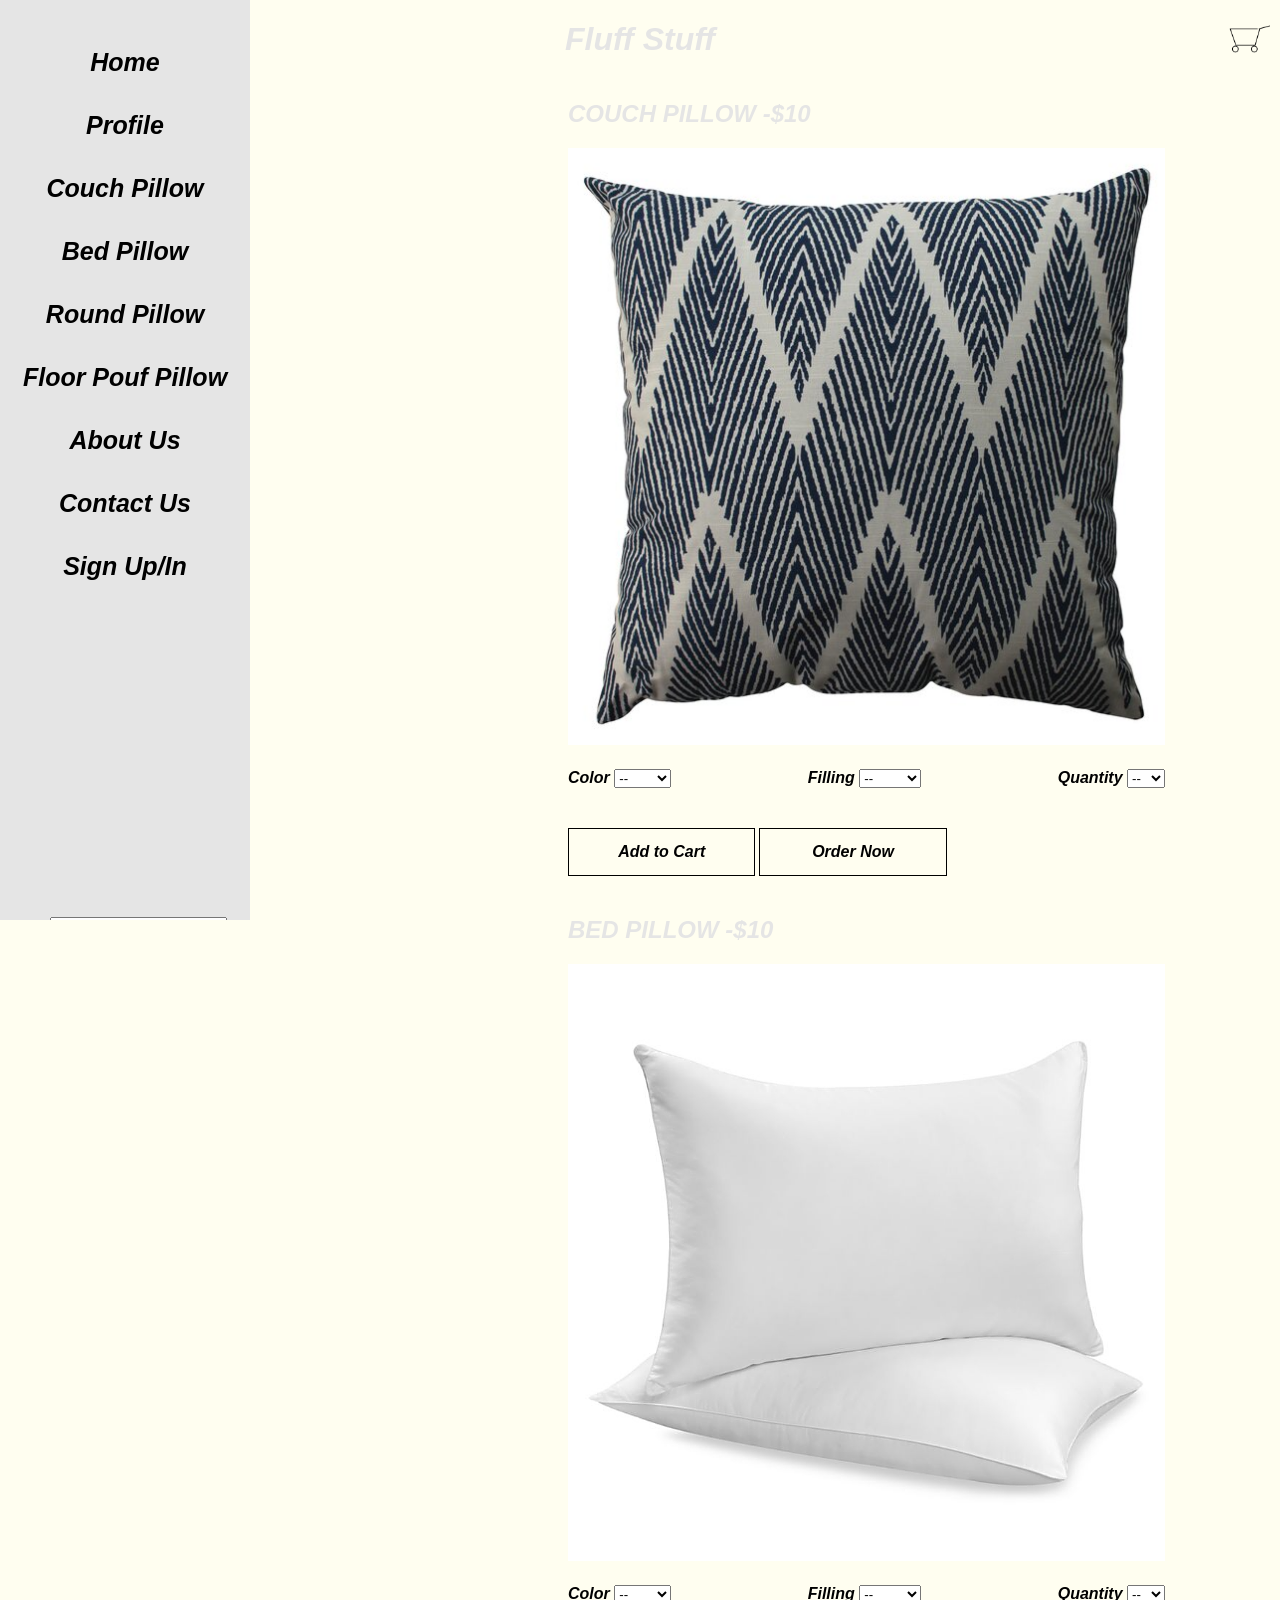
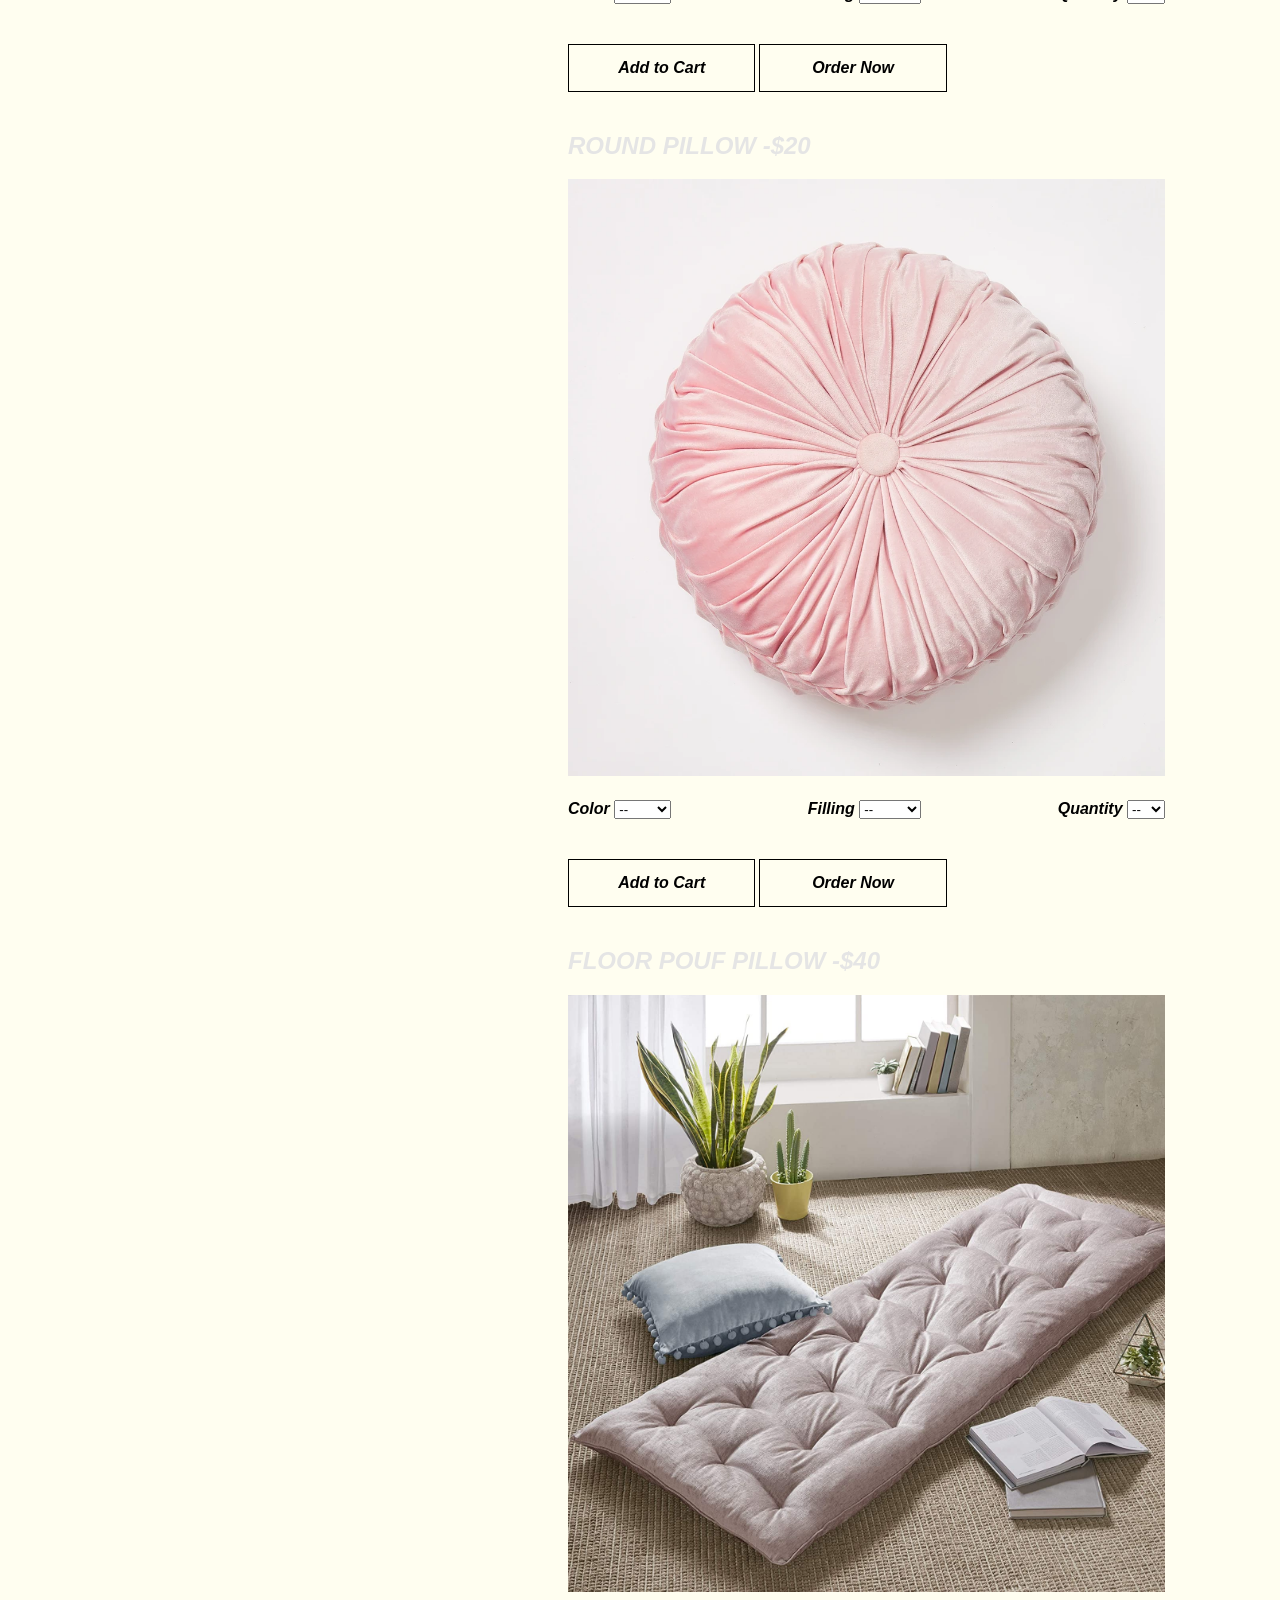
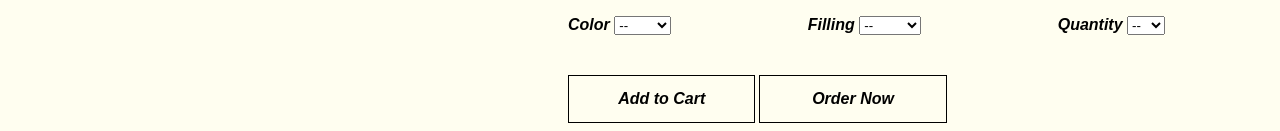
<file: index.html>
<!DOCTYPE html>
<html lang="en">
  <head>
    <meta charset="UTF-8" />
    <meta name="viewport" content="width=device-width, initial-scale=1.0" />
    <title>Fluff Stuff</title>
    <link rel="stylesheet" type="text/css" href="style.css" />
  </head>
  <body>
    <!-- From https://www.w3schools.com/howto/howto_css_fixed_sidebar.asp -->
    <div class="sidenav">
      <a href="#">Home</a>
      <a href="#">Profile</a>
      <a href="couchpillow.html">Couch Pillow</a>
      <a href="#">Bed Pillow</a>
      <a href="#">Round Pillow</a>
      <a href="#">Floor Pouf Pillow</a>
      <a href="#">About Us</a>
      <a href="contactUs.html">Contact Us</a>
      <a href="#">Sign Up/In</a>
      <div id="searchBar">
        <!-- From https://www.w3schools.com/howto/howto_css_searchbar.asp-->
        <input type="text" placeholder="Search..">
      </div>
    </div>
    <!-- From https://stackoverflow.com/questions/7282236/placing-an-image-to-the-top-right-corner-css -->
    <div id="cart">
      <img src="imgs/cart.png" class="cart" alt="cart" />
    </div>
    <!-- From https://www.w3schools.com/tags/tag_select.asp -->
    <h1>Fluff Stuff</h1>
    <div class="product">
      <h2>COUCH PILLOW -$10</h2>
      <img src="imgs/couch_pillow.jpeg" class="productHome" alt="Couch Pillow" />
      <div class="options">
        <label for="Color">Color</label>
        <select id="Color" name="Color">
          <option value="--">--</option>
          <option value="red">Red</option>
          <option value="blue">Blue</option>
          <option value="white">White</option>
          <option value="gold">Gold</option>
        </select>
        <label class="spacing" for="Filling">Filling</label>
        <select id="Filling" name="Filling">
          <option value="--">--</option>
          <option value="cotton">Cotton</option>
          <option value="down">Down</option>
          <option value="none">None</option>
        </select>
        <label class="spacing" for="Quantity">Quantity</label>
        <select id="Quantity" name="Quantity">
          <option value="--">--</option>
          <option value="1">1</option>
          <option value="2">2</option>
          <option value="3+">3+</option>
        </select>
      </div>
      <div class="checkout">
        <!-- From https://www.w3schools.com/howto/howto_css_block_buttons.asp and https://www.w3schools.com/howto/howto_css_outline_buttons.asp -->
        <button type="button" class="block">Add to Cart</button>
        <button type="button" class="block">Order Now</button>
      </div>
    </div>
    <div class="product">
      <h2>BED PILLOW -$10</h2>
      <img src="imgs/bed_pillow.jpeg" class="productHome" alt="Bed Pillow" />
      <div class="options">
        <label for="Color1">Color</label>
        <select id="Color1" name="Color">
          <option value="--">--</option>
          <option value="red">Red</option>
          <option value="blue">Blue</option>
          <option value="white">White</option>
          <option value="gold">Gold</option>
        </select>
        <label class="spacing" for="Filling1">Filling</label>
        <select id="Filling1" name="Filling">
          <option value="--">--</option>
          <option value="cotton">Cotton</option>
          <option value="down">Down</option>
          <option value="none">None</option>
        </select>
        <label class="spacing" for="Quantity1">Quantity</label>
        <select id="Quantity1" name="Quantity">
          <option value="--">--</option>
          <option value="1">1</option>
          <option value="2">2</option>
          <option value="3+">3+</option>
        </select>
      </div>
      <div class="checkout">
        <button type="button" class="block">Add to Cart</button>
        <button type="button" class="block">Order Now</button>
      </div>
    </div>
    <div class="product">
      <h2>ROUND PILLOW -$20</h2>
      <img src="imgs/round_pillow.png" class="productHome" alt="Round Pillow" />
      <div class="options">
        <label for="Color2">Color</label>
        <select id="Color2" name="Color">
          <option value="--">--</option>
          <option value="red">Red</option>
          <option value="blue">Blue</option>
          <option value="white">White</option>
          <option value="gold">Gold</option>
        </select>
        <label class="spacing" for="Filling2">Filling</label>
        <select id="Filling2" name="Filling">
          <option value="--">--</option>
          <option value="cotton">Cotton</option>
          <option value="down">Down</option>
          <option value="none">None</option>
        </select>
        <label class="spacing" for="Quantity2">Quantity</label>
        <select id="Quantity2" name="Quantity">
          <option value="--">--</option>
          <option value="1">1</option>
          <option value="2">2</option>
          <option value="3+">3+</option>
        </select>
      </div>
      <div class="checkout">
        <button type="button" class="block">Add to Cart</button>
        <button type="button" class="block">Order Now</button>
      </div>
    </div>
    <div class="product">
      <h2>FLOOR POUF PILLOW -$40</h2>
      <img src="imgs/floor_pouf_pillow.jpg" class="productHome" alt="Floor Pouf Pillow" />
      <div class="options">
        <label for="Color3">Color</label>
        <select id="Color3" name="Color">
          <option value="--">--</option>
          <option value="red">Red</option>
          <option value="blue">Blue</option>
          <option value="white">White</option>
          <option value="gold">Gold</option>
        </select>
        <label class="spacing" for="Filling3">Filling</label>
        <select id="Filling3" name="Filling">
          <option value="--">--</option>
          <option value="cotton">Cotton</option>
          <option value="down">Down</option>
          <option value="none">None</option>
        </select>
        <label class= "spacing" for="Quantity3">Quantity</label>
        <select id="Quantity3" name="Quantity">
          <option value="--">--</option>
          <option value="1">1</option>
          <option value="2">2</option>
          <option value="3+">3+</option>
        </select>
      </div>
      <div class="checkout">
        <button type="button" class="block">Add to Cart</button>
        <button type="button" class="block">Order Now</button>
      </div>
    </div>
  </body>
</html>
</file>
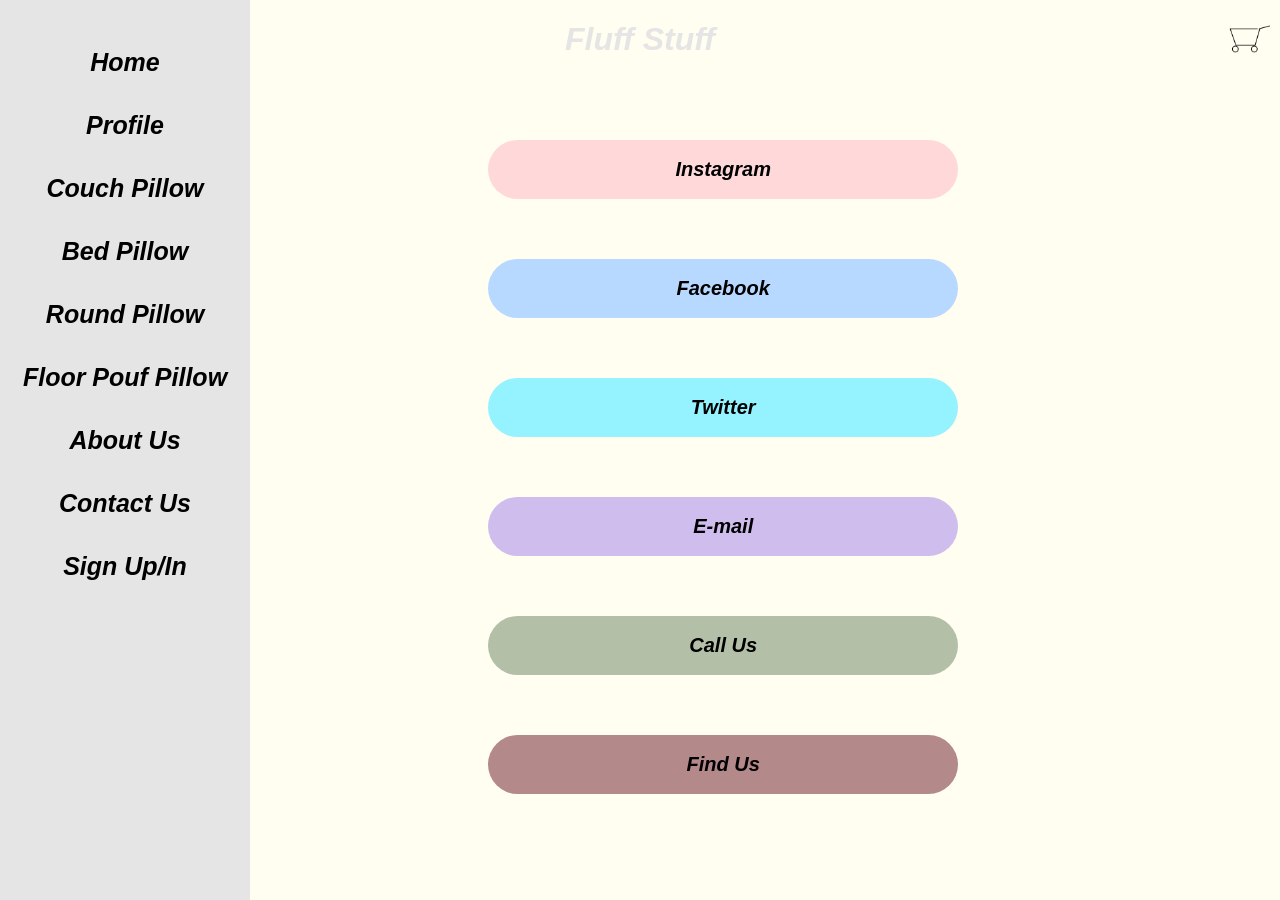
<file: contactUs.html>
<!DOCTYPE html>
<html lang="en">
  <head>
    <meta charset="UTF-8" />
    <meta name="viewport" content="width=device-width, initial-scale=1.0" />
    <title>Fluff Stuff</title>
    <link rel="stylesheet" type="text/css" href="style.css" />
  </head>
  <body>
    <div class="sidenav">
      <a href="index.html">Home</a>
      <a href="#">Profile</a>
      <a href="couchpillow.html">Couch Pillow</a>
      <a href="#">Bed Pillow</a>
      <a href="#">Round Pillow</a>
      <a href="#">Floor Pouf Pillow</a>
      <a href="#">About Us</a>
      <a href="#">Contact Us</a>
      <a href="#">Sign Up/In</a>
      <div id="searchBar">
        <input type="text" placeholder="Search..">
      </div>
    </div>
    <div id="cart">
      <img src="imgs/cart.png" class="cart" alt="Cart" />
    </div>
    <h1>Fluff Stuff</h1>
    <div class="contactButton">
      <button type="button" class="contactUsBlock" id="ig">Instagram</button>
    </div>
    <div class="contactButton">
      <button type="button" class="contactUsBlock" id="fb">Facebook</button>
    </div>
    <div class="contactButton">
      <button type="button" class="contactUsBlock" id="twitter">Twitter</button>
    </div>
    <div class="contactButton">
      <button type="button" class="contactUsBlock" id="em">E-mail</button>
    </div>
    <div class="contactButton">
      <button type="button" class="contactUsBlock" id="cu">Call Us</button>
    </div>
    <div class="contactButton">
      <button type="button" class="contactUsBlock" id="fu">Find Us</button>
    </div>
  </body>
</html>
</file>
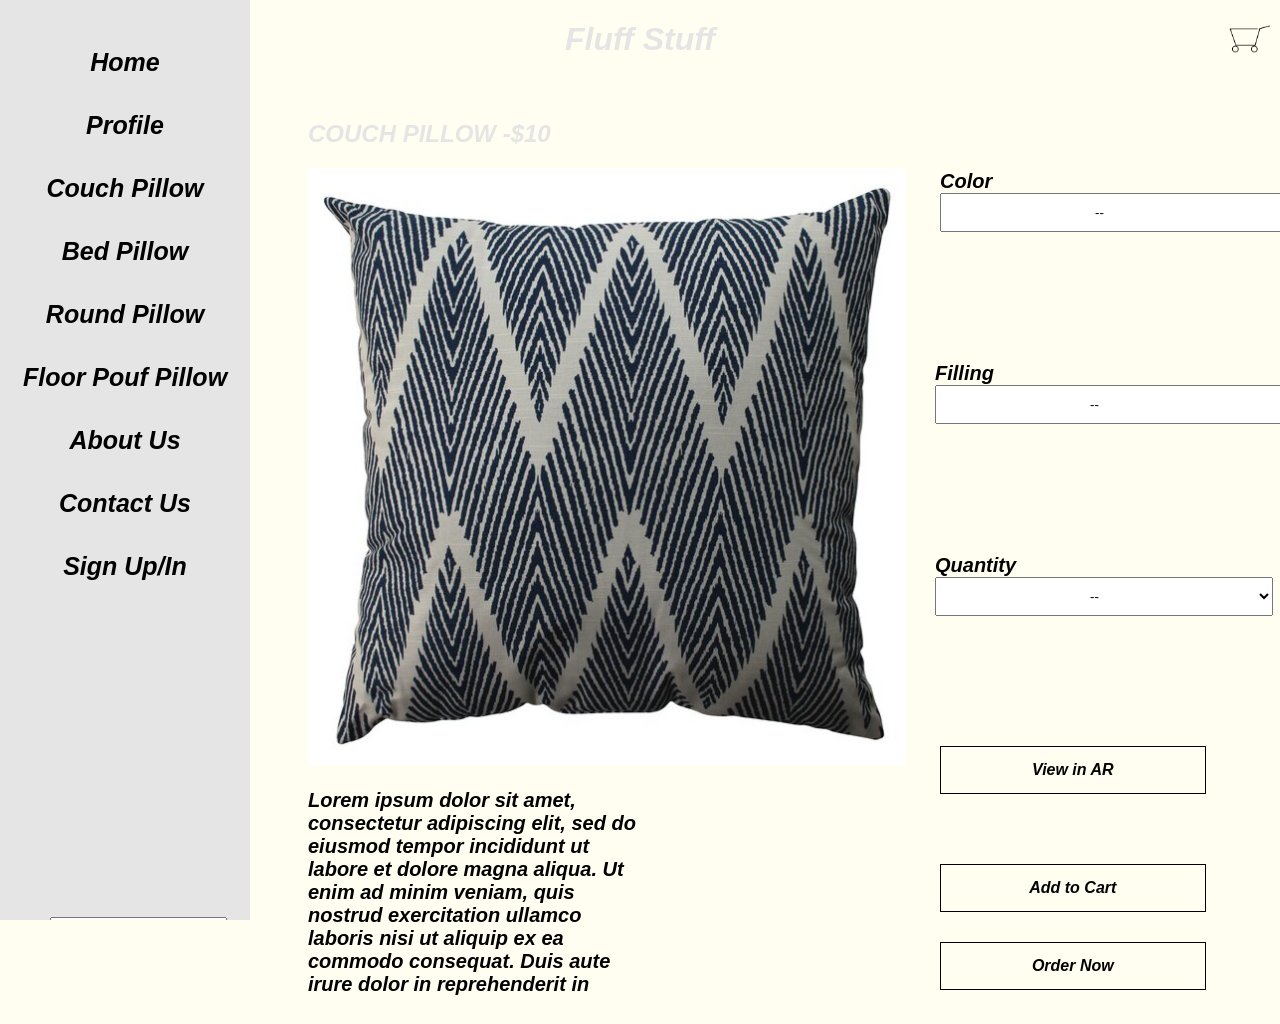
<file: couchpillow.html>
<!DOCTYPE html>
<html lang="en">
  <head>
    <meta charset="UTF-8" />
    <meta name="viewport" content="width=device-width, initial-scale=1.0" />
    <title>Fluff Stuff</title>
    <link rel="stylesheet" type="text/css" href="style.css" />
  </head>
  <body>
    <div class="row">
      <div class="sidenav">
        <a href="index.html">Home</a>
        <a href="#">Profile</a>
        <a href="couchpillow.html">Couch Pillow</a>
        <a href="#">Bed Pillow</a>
        <a href="#">Round Pillow</a>
        <a href="#">Floor Pouf Pillow</a>
        <a href="#">About Us</a>
        <a href="contactUs.html">Contact Us</a>
        <a href="#">Sign Up/In</a>
        <div id="searchBar">
          <input type="text" placeholder="Search..">
        </div>
      </div>
      <div id="cart">
        <img src="imgs/cart.png" class="cart" alt="Cart" />
      </div>
      <h1>Fluff Stuff</h1>
      <!-- From https://www.w3schools.com/howto/howto_css_two_columns.asp -->
      <div class="column">
        <h2>COUCH PILLOW -$10</h2>
        <img src="imgs/couch_pillow.jpeg" class="productHome" alt="Couch Pillow"/>
        <p id="desc">Lorem ipsum dolor sit amet, consectetur adipiscing elit, sed do eiusmod tempor incididunt ut labore et dolore magna aliqua. Ut enim ad minim veniam, quis nostrud exercitation ullamco laboris nisi ut aliquip ex ea commodo consequat. Duis aute irure dolor in reprehenderit in </p>
      </div>
      <div class="column">
        <div class="colorRow">
          <label for="Color">Color</label>
          <select id="Color" name="Color" class="dropdownPpg">
            <option value="--">--</option>
            <option value="red">Red</option>
            <option value="blue">Blue</option>
            <option value="white">White</option>
            <option value="gold">Gold</option>
          </select>
        </div>
        <div class="fillingRow">
          <label for="Filling">Filling</label>
          <select id="Filling" name="Filling" class="dropdownPpg">
            <option value="--">--</option>
            <option value="cotton">Cotton</option>
            <option value="down">Down</option>
            <option value="none">None</option>
          </select>
        </div>
        <div class="quantityRow">
          <label for="Quantity">Quantity</label>
          <select id="Quantity" name="Quantity" class="dropdownPpg">
            <option value="--">--</option>
            <option value="1">1</option>
            <option value="2">2</option>
            <option value="3+">3+</option>
          </select>
        </div>
        <div class="viewInAR">
          <button type="button" class="blockPpg">View in AR</button>
        </div>
        <div class="addToCart">
          <button type="button" class="blockPpg">Add to Cart</button>
        </div>
        <div class="orderNow">
          <button type="button" class="blockPpg">Order Now</button>
        </div>
      </div>
    </div>
  </body>
</html>
</file>
<file: style.css>
/*From https://www.w3schools.com/howto/howto_css_fixed_sidebar.asp */
/* The sidebar menu */
.sidenav {
  height: 100%; /* Full-height: remove this if you want "auto" height */
  width: 250px; /* Set the width of the sidebar */
  position: fixed; /* Fixed Sidebar (stay in place on scroll) */
  z-index: 1; /* Stay on top */
  top: 0; /* Stay at the top */
  left: 0;
  background-color: #E5E5E5; /* Black */
  overflow-x: hidden; /* Disable horizontal scroll */
  padding-top: 20px;
}

/* The navigation menu links */
.sidenav a {
  padding: 28px 0px 6px 0px;
  text-decoration: none;
  text-align: center;
  font-family: Arial, Helvetica, sans serif;
  font-size: 25px;
  /* https://stackoverflow.com/questions/38205797/how-to-combine-bold-and-italic-in-css */
  font-weight:bold;
  font-style: italic;
  color: black;
  display: block;
}

/* When you mouse over the navigation links, change their color */
.sidenav a:hover {
  color: #f1f1f1;
}

/* Style page content */
.product {
  margin-left: 250px; /* Same as the width of the sidebar */
  padding: 0px 10px;
}


/* On smaller screens, where height is less than 450px, change the style of the sidebar (less padding and a smaller font size) */
@media screen and (max-height: 450px) {
  .sidenav {padding-top: 15px;}
  .sidenav a {font-size: 18px;}
}

h1 {
  font-family: Arial, Helvetica, sans serif;
  font-style:italic;
  font-weight:bold;
  text-align: center;
  color: #E5E5E5;
}

body {
  background-color: #FFFEF0;
}

#cart {
    position: relative;
}
#cart img {
    position: absolute;
    top: 0px;
    right: 0px;
    max-width: 50px;
    max-height: 50px;
}

h2{
  font-family: Arial, Helvetica, sans serif;
  font-style: italic;
  font-weight:bold;
  color:#E5E5E5;
  padding-left: 300px;
  padding-top: 20px;
}
.productHome{
  padding-left: 300px;
  max-width:597px;
  max-height:597px;
}
.productPpg{
  padding-left: 150px;
}
.options{
  padding-left:300px;
  padding-top: 20px;
  font-style:italic;
  font-family:Arial, Helvetica, sans serif;
  font-weight:bold;
  color: black;
}

.checkout{
  padding-top:40px;
  padding-left:300px;
}
.block {
  width: 27%;
  background-color: #FFFEF0;
  padding: 14px 28px;
  font-size: 16px;
  cursor: pointer;
  text-align: center;
  font-family: Arial, Helvetica, sans serif;
  font-style:italic;
  font-weight:bold;
  border:1px solid black;
}
#desc{
  padding-left:300px;
  max-width:600px;
  font-family: Arial, Helvetica, sans serif;
  font-style: italic;
  font-weight: bold;
  font-size: 20px;
}
.column {
  float: left;
  width: 50%;
}

/* Clear floats after the columns */
.row:after {
  content: "";
  display: table;
  clear: both;
}
.colorRow{
  padding-left:300px;
  padding-top: 90px;
  font-family:Arial, Helvetica, sans serif;
  font-size: 20px;
  font-style: italic;
  font-weight:bold;
}
.dropdownPpg{
  padding-top: 10px;
  padding-left:150px;
  padding-right:150px;
  padding-bottom: 10px;
}
.fillingRow{
  padding-left:295px;
  padding-top: 130px;
  font-family:Arial, Helvetica, sans serif;
  font-size: 20px;
  font-style: italic;
  font-weight:bold;
}
.quantityRow{
  padding-left:295px;
  padding-top: 130px;
  font-family:Arial, Helvetica, sans serif;
  font-size: 20px;
  font-style: italic;
  font-weight:bold;
}
.viewInAR
{
  padding-left:300px;
  padding-top: 130px;
}
.blockPpg{
  width: 80%;
  background-color: #FFFEF0;
  padding: 14px 28px;
  font-size: 16px;
  cursor: pointer;
  text-align: center;
  font-family: Arial, Helvetica, sans serif;
  font-style:italic;
  font-weight:bold;
  border:1px solid black;
}
.addToCart{
  padding-left:300px;
  padding-top: 70px;
}
.orderNow{
  padding-left:300px;
  padding-top: 30px; 
}
.contactButton{
  padding-left:480px;
  padding-top: 60px;
}
.contactUsBlock
{
  width: 60%;
  background-color: #FFFEF0;
  padding: 18px 30px;
  font-size: 20px;
  cursor: pointer;
  text-align: center;
  font-family: Arial, Helvetica, sans serif;
  font-style:italic;
  font-weight:bold;
  border:none;
  /* From https://www.w3schools.com/css/css3_borders.asp */
  border-radius: 30px;
}
#ig
{
  background-color:#FFD9D9;
}
#fb
{
  background-color:#B8D9FF;
}
#twitter
{
  background-color:#95F2FF;
}
#em
{
  background-color:#CFBDED;
}
#cu
{
  background-color:#B4BFA7;
}
#fu
{
  background-color:#B48989;
}
.spacing{
  padding-left: 132px;
}
#searchBar{
  padding-top:330px;
  padding-left: 50px;
}
</file>
